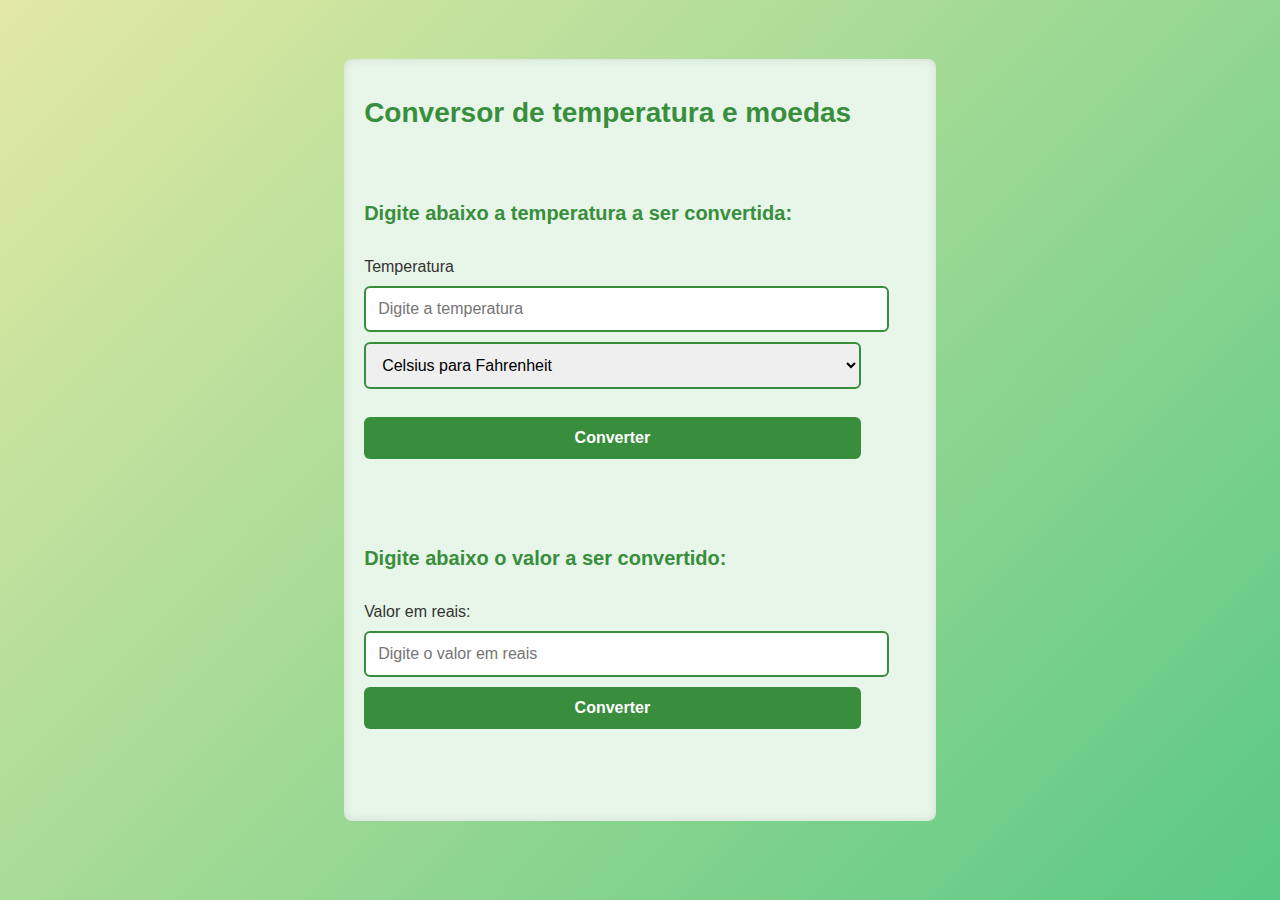
<file: 5 semestre/Desenvolvimento Web/Conversor/index.html>
<!DOCTYPE html>
<html lang="en">
<head>
    <meta charset="UTF-8">
    <meta name="viewport" content="width=device-width, initial-scale=1.0">
    <title>Conversor</title>
    <link rel="stylesheet" href="style.css">
     <script src="script.js"></script>
</head>
<body>
    <form>
        <h1>Conversor de temperatura e moedas</h1><br><br>
        <h2>Digite abaixo a temperatura a ser convertida:</h2><br>
        <label>Temperatura</label>
        <input type="number" name="temp" id="temp" placeholder="Digite a temperatura">
        <select name="temperatura" id="temperatura">
            <option value="CelFah">Celsius para Fahrenheit</option>
            <option value="FahCel">Fahrenheit para Celsius</option>
        </select><br><br>
        <button type="button" onclick="converTemp()">Converter</button><br><br>
        <p id="resultadotemp"></p><br><br>
        <h2>Digite abaixo o valor a ser convertido:</h2><br>
        <label>Valor em reais:</label>
        <input type="number" name="moeda" id="moeda" placeholder="Digite o valor em reais">

        <button type="button" onclick="converMoeda()">Converter</button><br><br>
        <p id="resultadomoeda"></p><br><br>
    </form>

    

</body>
</html>
</file>
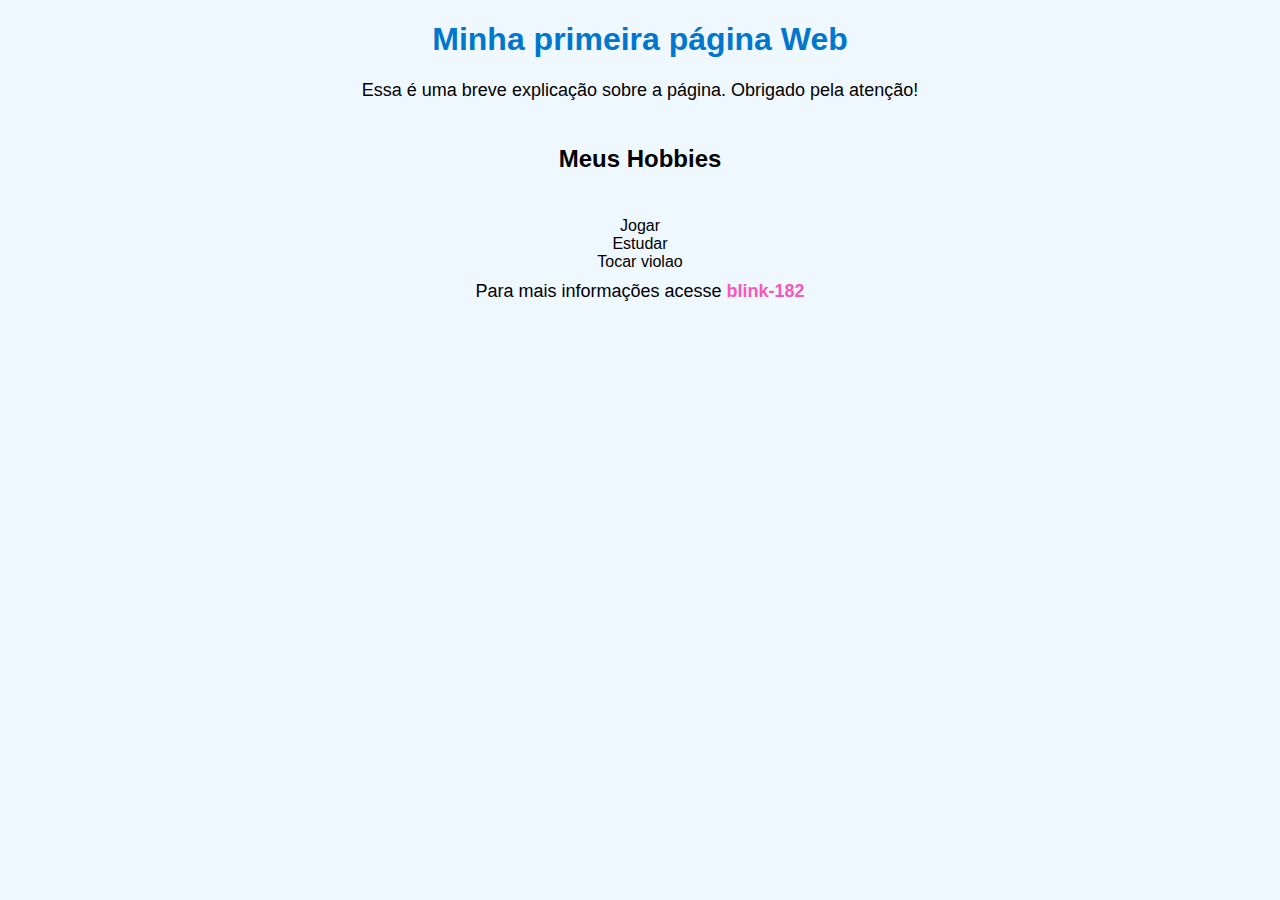
<file: 5 semestre/Desenvolvimento Web.html>
<!DOCTYPE html>
<html lang="en">
<head>
    <meta charset="UTF-8">
    <meta name="viewport" content="width=device-width, initial-scale=1.0">
    <title>Minha primeira página Web</title>

<link rel="stylesheet" href="style.css">

</head>
<body>
    <h1>Minha primeira página Web</h1>
    <p>Essa é uma breve explicação sobre a página. Obrigado pela atenção!</p>
<!--Este é um comentário-->
    <h2><ul>Meus Hobbies</h2>
        <li>Jogar</li>
        <li>Estudar</li>
        <li>Tocar violao</li>
    </ul>

    <p>Para mais informações acesse <a href="http://blink182.com" target="blank">blink-182</a></p>
    
</body>
</html>
</file>
<file: 5 semestre/Desenvolvimento Web/Conversor/style.css>
/* Estilização geral */
body {
    font-family: 'Poppins', sans-serif;
    background: linear-gradient(135deg, #e2e9a4, #59c984);
    color: #333;
    margin: 0;
    padding: 0;
    display: flex;
    justify-content: center;
    align-items: center;
    min-height: 100vh;
}

/* Contêiner centralizado */
.container {
    width: 80%;
    max-width: 600px;
    background: #fff;
    padding: 25px;
    border-radius: 10px;
    box-shadow: 0 4px 10px rgba(0, 0, 0, 0.2);
    text-align: center;
}

/* Cabeçalhos */
h1, h2 {
    color: #388E3C;
}

h1 {
    font-size: 28px;
    margin-bottom: 20px;
}

h2 {
    font-size: 20px;
    margin-bottom: 15px;
}

/* Estilização dos campos de entrada */
input, select, button {
    width: 90%;
    padding: 12px;
    margin-top: 10px;
    border: 2px solid #388E3C;
    border-radius: 6px;
    font-size: 16px;
    transition: 0.3s;
}

input:focus, select:focus {
    border-color: #2E7D32;
    outline: none;
}

/* Botão estilizado */
button {
    background: #388E3C;
    color: white;
    cursor: pointer;
    font-weight: bold;
    transition: background 0.3s ease;
    border: none;
}

button:hover {
    background: #2E7D32;
}

/* Resultados */
p {
    font-size: 18px;
    font-weight: normal;
    color: #333;
}

/* Formulários */
form {
    background: #E8F5E9;
    padding: 20px;
    border-radius: 8px;
    box-shadow: inset 0 0 10px rgba(0, 0, 0, 0.1);
    margin-bottom: 20px;
}

/* Rodapé */
footer {
    text-align: center;
    margin-top: 20px;
    font-size: 14px;
    color: #555;
}
</file>
<file: 5 semestre/style.css>
body{
    background-color: #f0f8ff;
    font-family: Arial, Helvetica, sans-serif;
    text-align: center;
}
h1{
    color: #0077cc;
}
p{
    max-width: 600px;
    margin: 10px auto;
    font-size: 18px;
}
ul{
    list-style-type: square;
    padding: 0;
    display: inline-block;
    text-align: left;
}
a{
    color: #fa55bb;
    text-decoration: none;
    font-weight: bold;
}
a:hover{
    text-decoration: underline;
}
</file>
